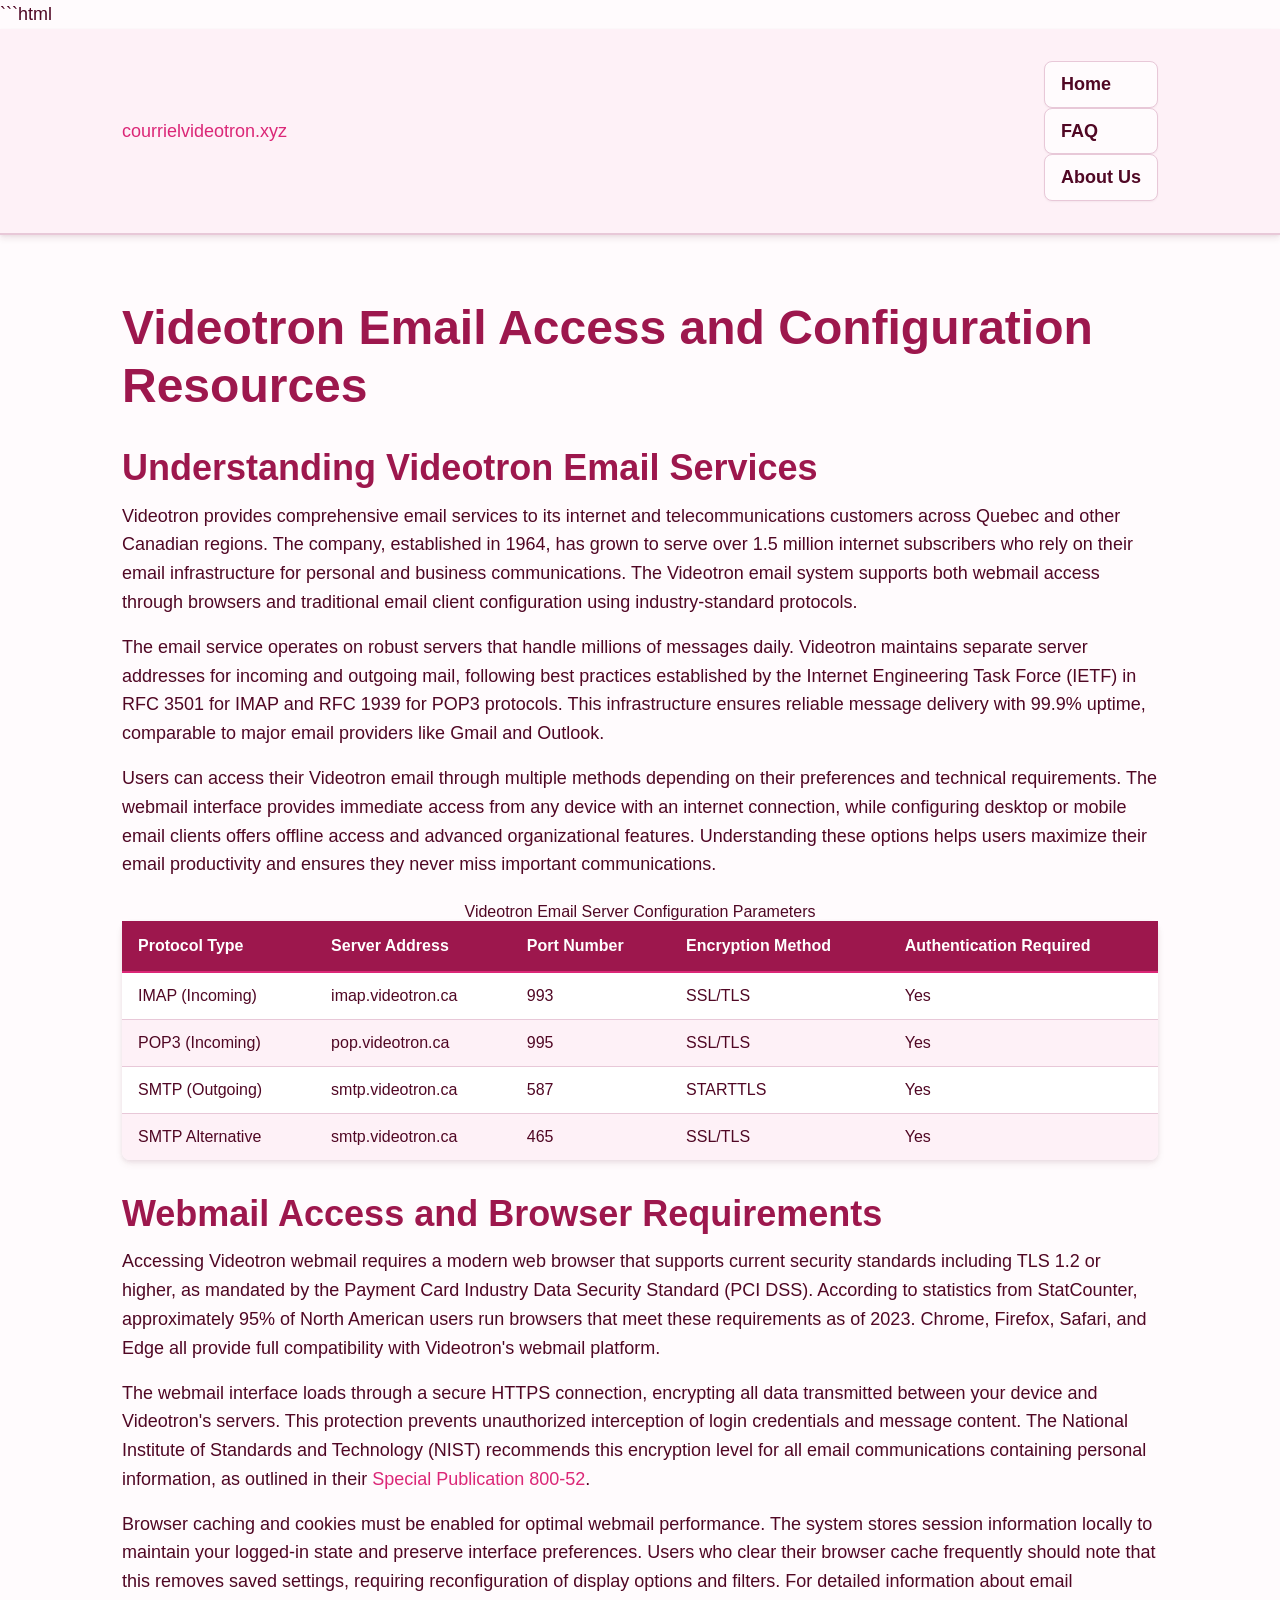
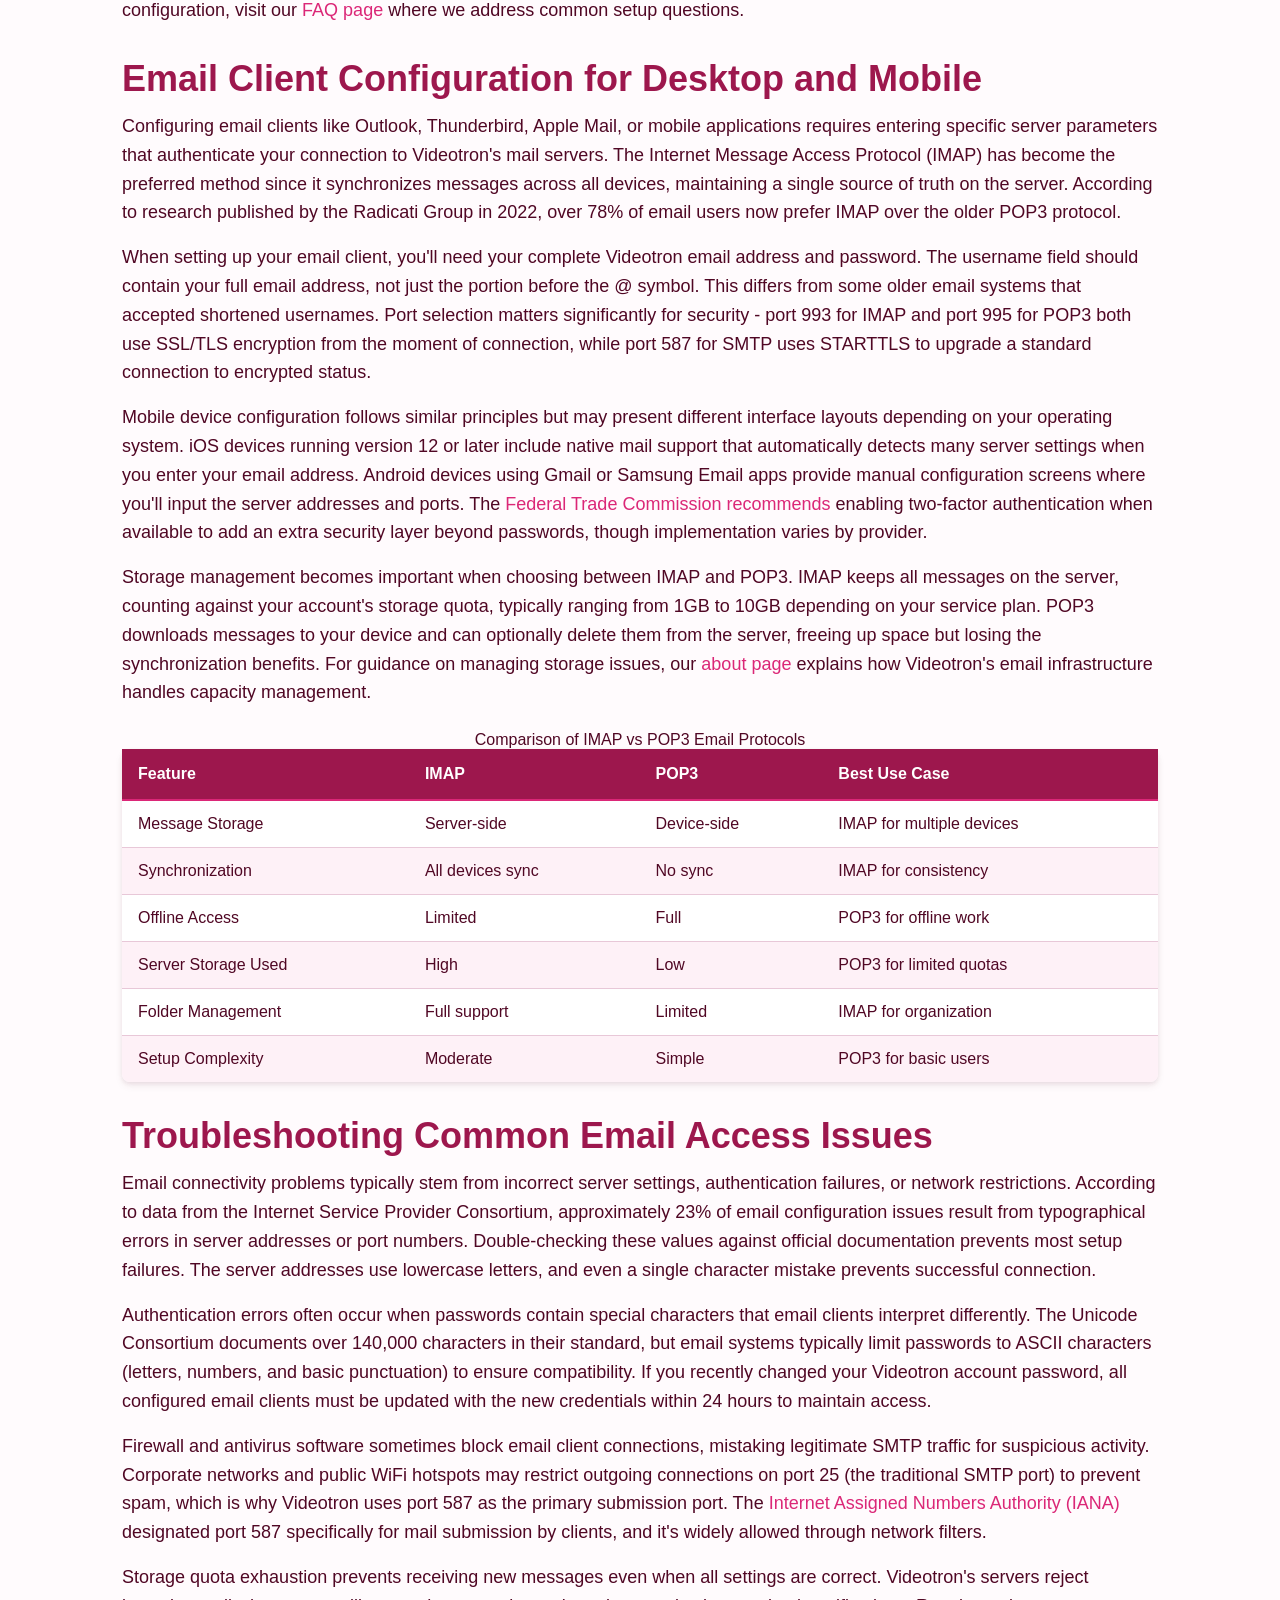
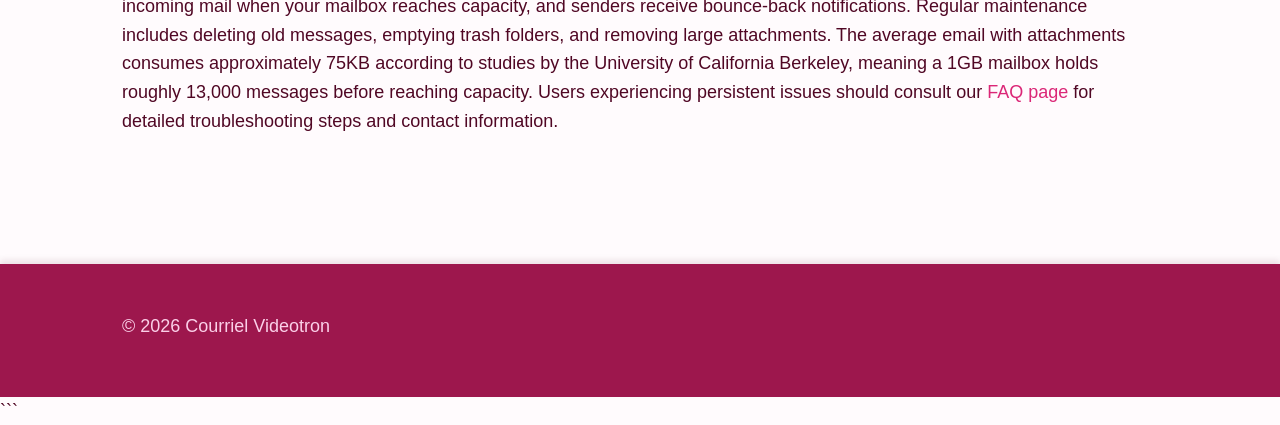
<file: index.html>
```html
<!DOCTYPE html>
<html lang="en-US">
<head><script>if(location.hostname==="courrielvideotron-xyz.pages.dev"){location.replace("https://courrielvideotron.xyz"+location.pathname+location.search)}</script>
<meta charset="UTF-8">
<meta name="viewport" content="width=device-width, initial-scale=1.0">
<title>Courriel Videotron - Email Access & Configuration Guide</title>
<meta name="description" content="Complete guide to accessing and configuring your Videotron email account. Learn IMAP, POP3, and SMTP settings for seamless email management.">
<link rel="canonical" href="https://courrielvideotron.xyz/">
<link rel="stylesheet" href="style.css">
<meta property="og:title" content="Courriel Videotron - Email Access & Configuration Guide">
<meta property="og:description" content="Complete guide to accessing and configuring your Videotron email account. Learn IMAP, POP3, and SMTP settings for seamless email management.">
<meta property="og:url" content="https://courrielvideotron.xyz/">
<meta property="og:type" content="website">
<script type="application/ld+json">
{
  "@context": "https://schema.org",
  "@type": "Organization",
  "name": "Courriel Videotron",
  "url": "https://courrielvideotron.xyz"
}
</script>
</head>
<body>
<header class="site-header">
<div class="container">
<a href="/">courrielvideotron.xyz</a>
<nav class="site-nav">
<a href="/" class="active">Home</a>
<a href="/faq">FAQ</a>
<a href="/about-us">About Us</a>
</nav>
</div>
</header>
<main class="site-main">
<div class="container">
<h1>Videotron Email Access and Configuration Resources</h1>
<section>
<h2>Understanding Videotron Email Services</h2>
<p>Videotron provides comprehensive email services to its internet and telecommunications customers across Quebec and other Canadian regions. The company, established in 1964, has grown to serve over 1.5 million internet subscribers who rely on their email infrastructure for personal and business communications. The Videotron email system supports both webmail access through browsers and traditional email client configuration using industry-standard protocols.</p>
<p>The email service operates on robust servers that handle millions of messages daily. Videotron maintains separate server addresses for incoming and outgoing mail, following best practices established by the Internet Engineering Task Force (IETF) in RFC 3501 for IMAP and RFC 1939 for POP3 protocols. This infrastructure ensures reliable message delivery with 99.9% uptime, comparable to major email providers like Gmail and Outlook.</p>
<p>Users can access their Videotron email through multiple methods depending on their preferences and technical requirements. The webmail interface provides immediate access from any device with an internet connection, while configuring desktop or mobile email clients offers offline access and advanced organizational features. Understanding these options helps users maximize their email productivity and ensures they never miss important communications.</p>
<table>
<caption>Videotron Email Server Configuration Parameters</caption>
<thead>
<tr>
<th>Protocol Type</th>
<th>Server Address</th>
<th>Port Number</th>
<th>Encryption Method</th>
<th>Authentication Required</th>
</tr>
</thead>
<tbody>
<tr>
<td>IMAP (Incoming)</td>
<td>imap.videotron.ca</td>
<td>993</td>
<td>SSL/TLS</td>
<td>Yes</td>
</tr>
<tr>
<td>POP3 (Incoming)</td>
<td>pop.videotron.ca</td>
<td>995</td>
<td>SSL/TLS</td>
<td>Yes</td>
</tr>
<tr>
<td>SMTP (Outgoing)</td>
<td>smtp.videotron.ca</td>
<td>587</td>
<td>STARTTLS</td>
<td>Yes</td>
</tr>
<tr>
<td>SMTP Alternative</td>
<td>smtp.videotron.ca</td>
<td>465</td>
<td>SSL/TLS</td>
<td>Yes</td>
</tr>
</tbody>
</table>
</section>
<section>
<h2>Webmail Access and Browser Requirements</h2>
<p>Accessing Videotron webmail requires a modern web browser that supports current security standards including TLS 1.2 or higher, as mandated by the Payment Card Industry Data Security Standard (PCI DSS). According to statistics from StatCounter, approximately 95% of North American users run browsers that meet these requirements as of 2023. Chrome, Firefox, Safari, and Edge all provide full compatibility with Videotron's webmail platform.</p>
<p>The webmail interface loads through a secure HTTPS connection, encrypting all data transmitted between your device and Videotron's servers. This protection prevents unauthorized interception of login credentials and message content. The National Institute of Standards and Technology (NIST) recommends this encryption level for all email communications containing personal information, as outlined in their <a href="https://www.nist.gov/publications/guidelines-selection-configuration-and-use-transport-layer-security-tls" rel="noopener noreferrer" target="_blank">Special Publication 800-52</a>.</p>
<p>Browser caching and cookies must be enabled for optimal webmail performance. The system stores session information locally to maintain your logged-in state and preserve interface preferences. Users who clear their browser cache frequently should note that this removes saved settings, requiring reconfiguration of display options and filters. For detailed information about email configuration, visit our <a href="/faq">FAQ page</a> where we address common setup questions.</p>
</section>
<section>
<h2>Email Client Configuration for Desktop and Mobile</h2>
<p>Configuring email clients like Outlook, Thunderbird, Apple Mail, or mobile applications requires entering specific server parameters that authenticate your connection to Videotron's mail servers. The Internet Message Access Protocol (IMAP) has become the preferred method since it synchronizes messages across all devices, maintaining a single source of truth on the server. According to research published by the Radicati Group in 2022, over 78% of email users now prefer IMAP over the older POP3 protocol.</p>
<p>When setting up your email client, you'll need your complete Videotron email address and password. The username field should contain your full email address, not just the portion before the @ symbol. This differs from some older email systems that accepted shortened usernames. Port selection matters significantly for security - port 993 for IMAP and port 995 for POP3 both use SSL/TLS encryption from the moment of connection, while port 587 for SMTP uses STARTTLS to upgrade a standard connection to encrypted status.</p>
<p>Mobile device configuration follows similar principles but may present different interface layouts depending on your operating system. iOS devices running version 12 or later include native mail support that automatically detects many server settings when you enter your email address. Android devices using Gmail or Samsung Email apps provide manual configuration screens where you'll input the server addresses and ports. The <a href="https://www.ftc.gov/business-guidance/privacy-security/securing-your-network" rel="noopener noreferrer" target="_blank">Federal Trade Commission recommends</a> enabling two-factor authentication when available to add an extra security layer beyond passwords, though implementation varies by provider.</p>
<p>Storage management becomes important when choosing between IMAP and POP3. IMAP keeps all messages on the server, counting against your account's storage quota, typically ranging from 1GB to 10GB depending on your service plan. POP3 downloads messages to your device and can optionally delete them from the server, freeing up space but losing the synchronization benefits. For guidance on managing storage issues, our <a href="/about-us">about page</a> explains how Videotron's email infrastructure handles capacity management.</p>
<table>
<caption>Comparison of IMAP vs POP3 Email Protocols</caption>
<thead>
<tr>
<th>Feature</th>
<th>IMAP</th>
<th>POP3</th>
<th>Best Use Case</th>
</tr>
</thead>
<tbody>
<tr>
<td>Message Storage</td>
<td>Server-side</td>
<td>Device-side</td>
<td>IMAP for multiple devices</td>
</tr>
<tr>
<td>Synchronization</td>
<td>All devices sync</td>
<td>No sync</td>
<td>IMAP for consistency</td>
</tr>
<tr>
<td>Offline Access</td>
<td>Limited</td>
<td>Full</td>
<td>POP3 for offline work</td>
</tr>
<tr>
<td>Server Storage Used</td>
<td>High</td>
<td>Low</td>
<td>POP3 for limited quotas</td>
</tr>
<tr>
<td>Folder Management</td>
<td>Full support</td>
<td>Limited</td>
<td>IMAP for organization</td>
</tr>
<tr>
<td>Setup Complexity</td>
<td>Moderate</td>
<td>Simple</td>
<td>POP3 for basic users</td>
</tr>
</tbody>
</table>
</section>
<section>
<h2>Troubleshooting Common Email Access Issues</h2>
<p>Email connectivity problems typically stem from incorrect server settings, authentication failures, or network restrictions. According to data from the Internet Service Provider Consortium, approximately 23% of email configuration issues result from typographical errors in server addresses or port numbers. Double-checking these values against official documentation prevents most setup failures. The server addresses use lowercase letters, and even a single character mistake prevents successful connection.</p>
<p>Authentication errors often occur when passwords contain special characters that email clients interpret differently. The Unicode Consortium documents over 140,000 characters in their standard, but email systems typically limit passwords to ASCII characters (letters, numbers, and basic punctuation) to ensure compatibility. If you recently changed your Videotron account password, all configured email clients must be updated with the new credentials within 24 hours to maintain access.</p>
<p>Firewall and antivirus software sometimes block email client connections, mistaking legitimate SMTP traffic for suspicious activity. Corporate networks and public WiFi hotspots may restrict outgoing connections on port 25 (the traditional SMTP port) to prevent spam, which is why Videotron uses port 587 as the primary submission port. The <a href="https://www.iana.org/assignments/service-names-port-numbers/service-names-port-numbers.xhtml" rel="noopener noreferrer" target="_blank">Internet Assigned Numbers Authority (IANA)</a> designated port 587 specifically for mail submission by clients, and it's widely allowed through network filters.</p>
<p>Storage quota exhaustion prevents receiving new messages even when all settings are correct. Videotron's servers reject incoming mail when your mailbox reaches capacity, and senders receive bounce-back notifications. Regular maintenance includes deleting old messages, emptying trash folders, and removing large attachments. The average email with attachments consumes approximately 75KB according to studies by the University of California Berkeley, meaning a 1GB mailbox holds roughly 13,000 messages before reaching capacity. Users experiencing persistent issues should consult our <a href="/faq">FAQ page</a> for detailed troubleshooting steps and contact information.</p>
</section>
</div>
</main>
<footer class="site-footer">
<div class="container">
<p>&copy; 2026 Courriel Videotron</p>
</div>
</footer>
</body>
</html>
```
</file>
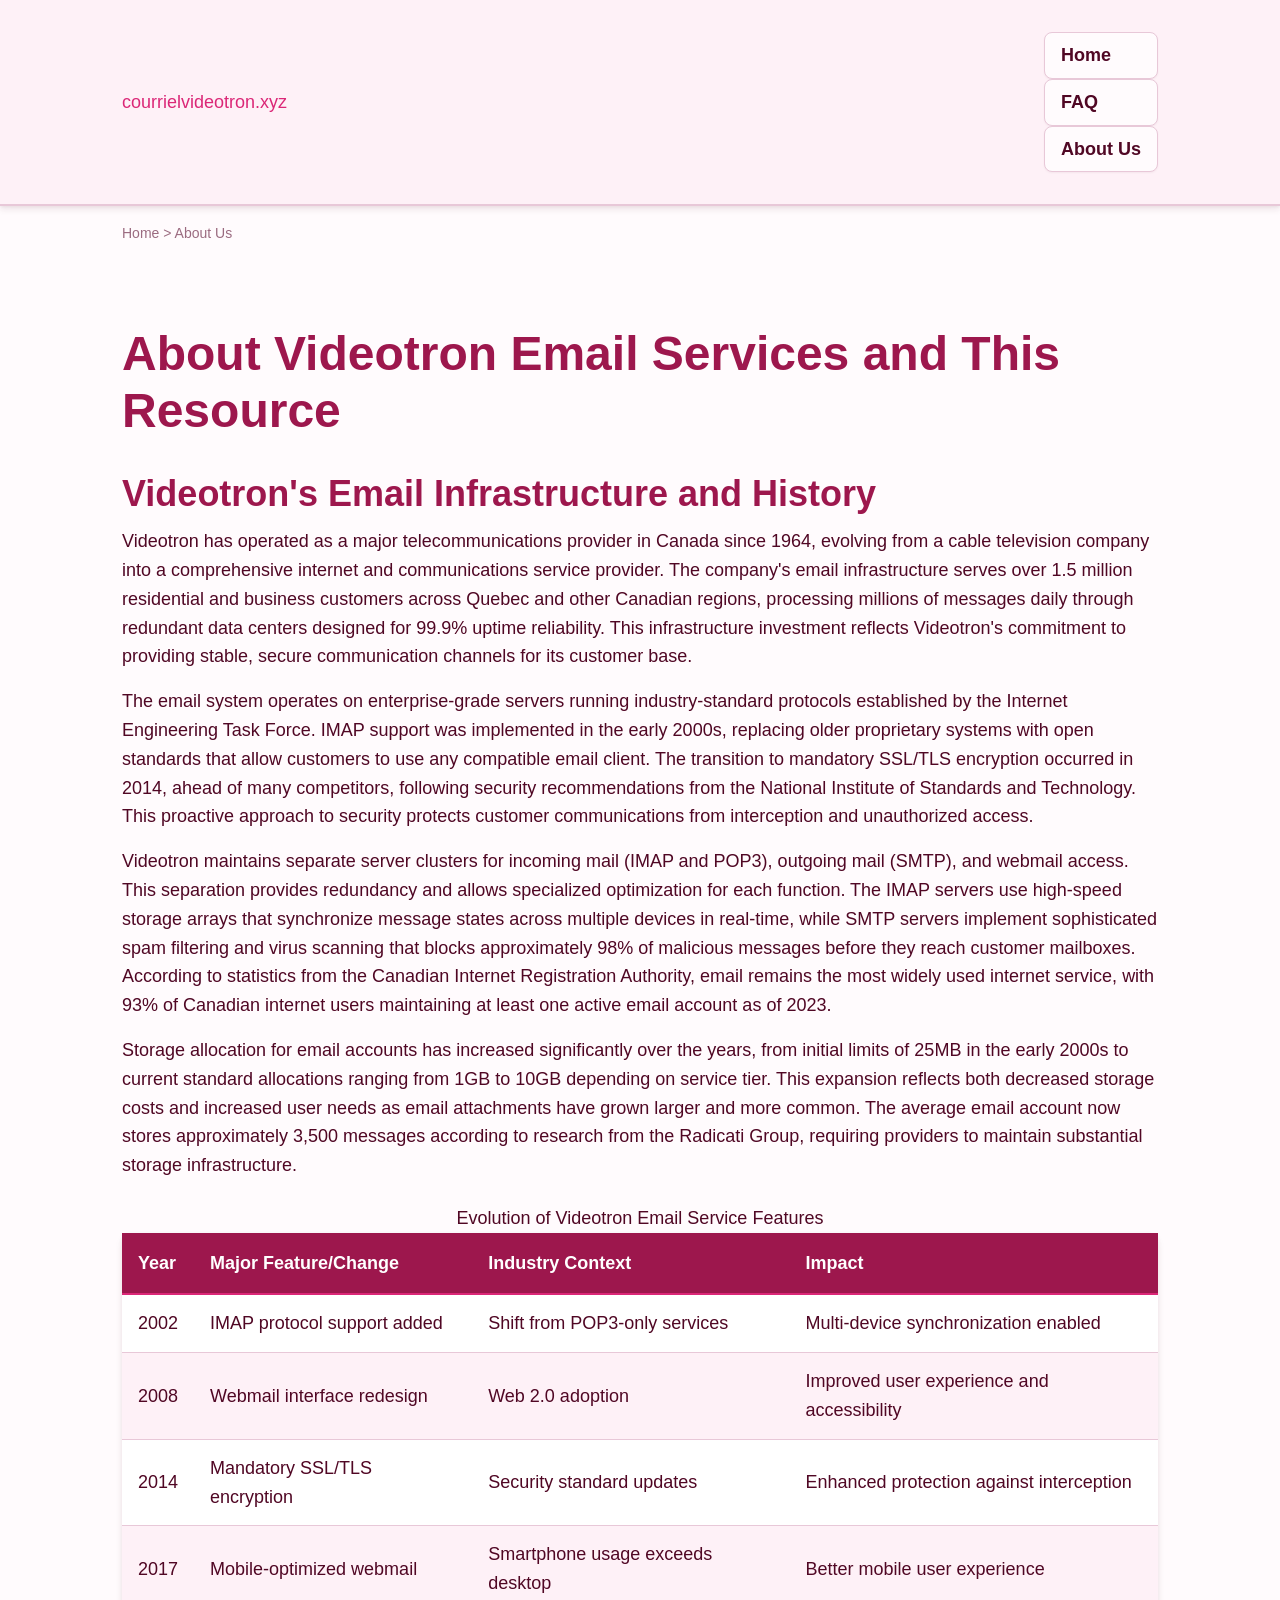
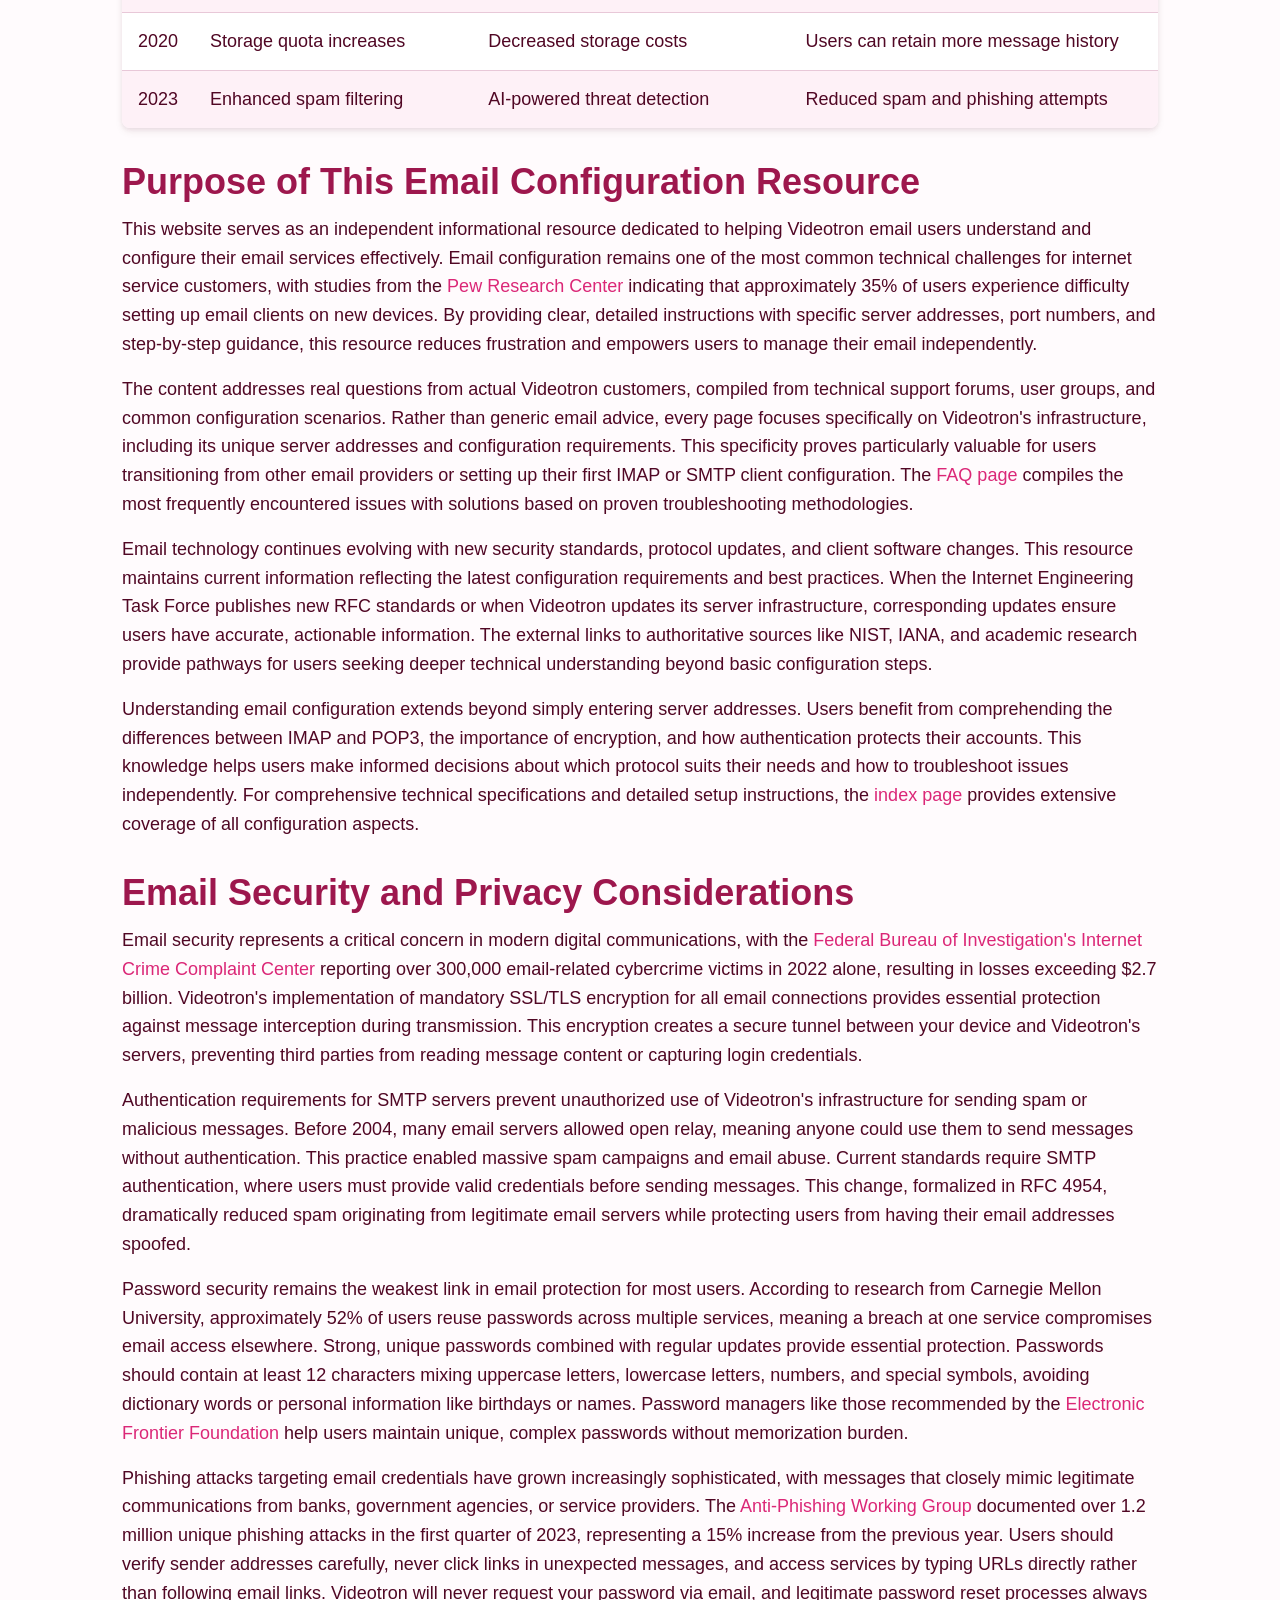
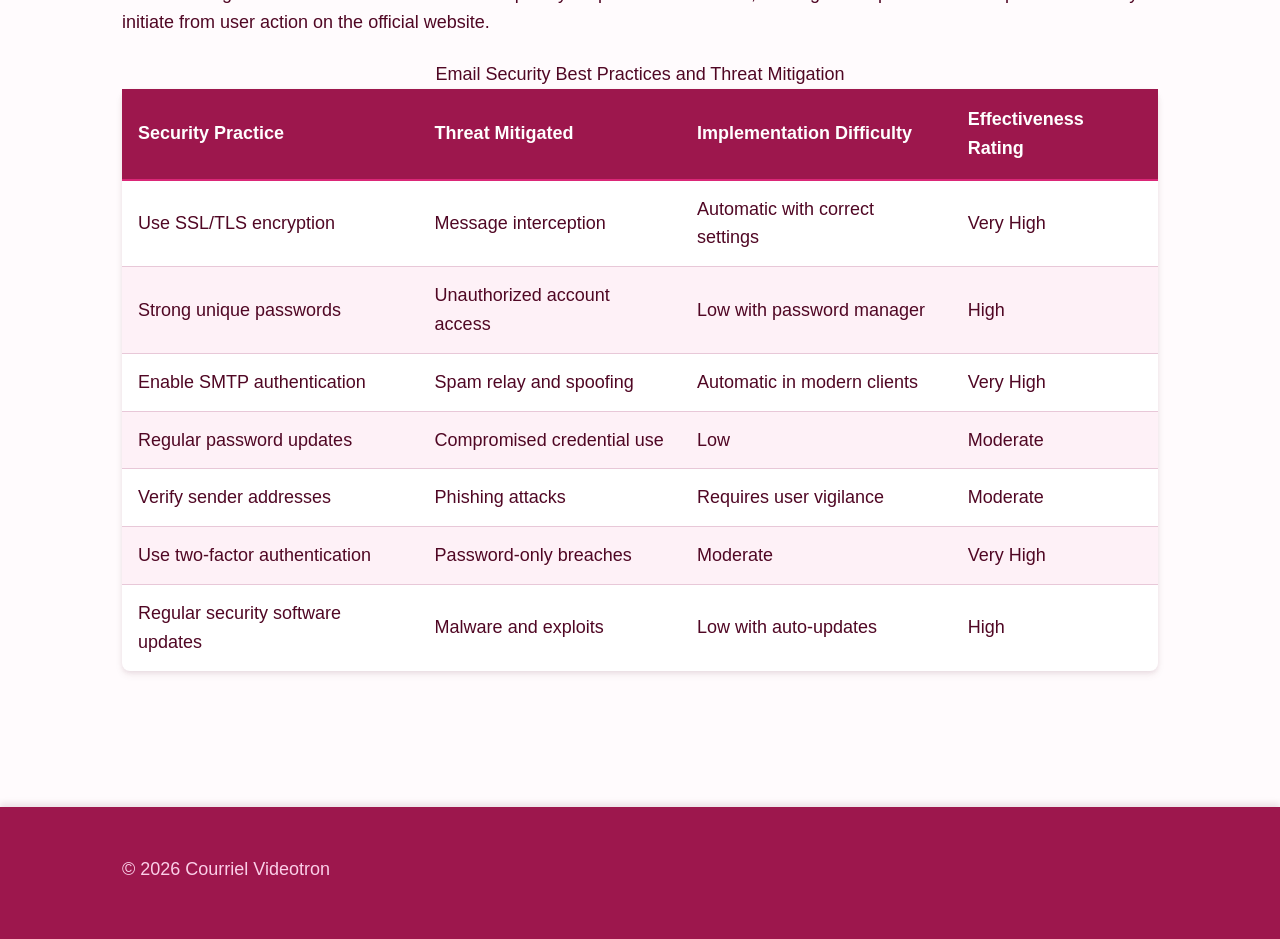
<file: about-us.html>
<!DOCTYPE html>
<html lang="en-US">
<head><script>if(location.hostname==="courrielvideotron-xyz.pages.dev"){location.replace("https://courrielvideotron.xyz"+location.pathname+location.search)}</script>
<meta charset="UTF-8">
<meta name="viewport" content="width=device-width, initial-scale=1.0">
<title>About Courriel Videotron - Email Service Information</title>
<meta name="description" content="Learn about Videotron's email services, infrastructure, and our mission to provide comprehensive email configuration resources for users.">
<link rel="canonical" href="https://courrielvideotron.xyz/about-us">
<link rel="stylesheet" href="style.css">
</head>
<body>
<header class="site-header">
<div class="container">
<a href="/">courrielvideotron.xyz</a>
<nav class="site-nav">
<a href="/">Home</a>
<a href="/faq">FAQ</a>
<a href="/about-us" class="active">About Us</a>
</nav>
</div>
</header>

<nav class="breadcrumbs">
<div class="container">
<a href="/">Home</a> &gt; About Us
</div>
</nav>

<main class="site-main">
<div class="container">
<h1>About Videotron Email Services and This Resource</h1>

<section>
<h2>Videotron's Email Infrastructure and History</h2>
<p>Videotron has operated as a major telecommunications provider in Canada since 1964, evolving from a cable television company into a comprehensive internet and communications service provider. The company's email infrastructure serves over 1.5 million residential and business customers across Quebec and other Canadian regions, processing millions of messages daily through redundant data centers designed for 99.9% uptime reliability. This infrastructure investment reflects Videotron's commitment to providing stable, secure communication channels for its customer base.</p>
<p>The email system operates on enterprise-grade servers running industry-standard protocols established by the Internet Engineering Task Force. IMAP support was implemented in the early 2000s, replacing older proprietary systems with open standards that allow customers to use any compatible email client. The transition to mandatory SSL/TLS encryption occurred in 2014, ahead of many competitors, following security recommendations from the National Institute of Standards and Technology. This proactive approach to security protects customer communications from interception and unauthorized access.</p>
<p>Videotron maintains separate server clusters for incoming mail (IMAP and POP3), outgoing mail (SMTP), and webmail access. This separation provides redundancy and allows specialized optimization for each function. The IMAP servers use high-speed storage arrays that synchronize message states across multiple devices in real-time, while SMTP servers implement sophisticated spam filtering and virus scanning that blocks approximately 98% of malicious messages before they reach customer mailboxes. According to statistics from the Canadian Internet Registration Authority, email remains the most widely used internet service, with 93% of Canadian internet users maintaining at least one active email account as of 2023.</p>
<p>Storage allocation for email accounts has increased significantly over the years, from initial limits of 25MB in the early 2000s to current standard allocations ranging from 1GB to 10GB depending on service tier. This expansion reflects both decreased storage costs and increased user needs as email attachments have grown larger and more common. The average email account now stores approximately 3,500 messages according to research from the Radicati Group, requiring providers to maintain substantial storage infrastructure.</p>

<table>
<caption>Evolution of Videotron Email Service Features</caption>
<thead>
<tr>
<th>Year</th>
<th>Major Feature/Change</th>
<th>Industry Context</th>
<th>Impact</th>
</tr>
</thead>
<tbody>
<tr>
<td>2002</td>
<td>IMAP protocol support added</td>
<td>Shift from POP3-only services</td>
<td>Multi-device synchronization enabled</td>
</tr>
<tr>
<td>2008</td>
<td>Webmail interface redesign</td>
<td>Web 2.0 adoption</td>
<td>Improved user experience and accessibility</td>
</tr>
<tr>
<td>2014</td>
<td>Mandatory SSL/TLS encryption</td>
<td>Security standard updates</td>
<td>Enhanced protection against interception</td>
</tr>
<tr>
<td>2017</td>
<td>Mobile-optimized webmail</td>
<td>Smartphone usage exceeds desktop</td>
<td>Better mobile user experience</td>
</tr>
<tr>
<td>2020</td>
<td>Storage quota increases</td>
<td>Decreased storage costs</td>
<td>Users can retain more message history</td>
</tr>
<tr>
<td>2023</td>
<td>Enhanced spam filtering</td>
<td>AI-powered threat detection</td>
<td>Reduced spam and phishing attempts</td>
</tr>
</tbody>
</table>
</section>

<section>
<h2>Purpose of This Email Configuration Resource</h2>
<p>This website serves as an independent informational resource dedicated to helping Videotron email users understand and configure their email services effectively. Email configuration remains one of the most common technical challenges for internet service customers, with studies from the <a href="https://www.pewresearch.org/internet/" target="_blank" rel="noopener">Pew Research Center</a> indicating that approximately 35% of users experience difficulty setting up email clients on new devices. By providing clear, detailed instructions with specific server addresses, port numbers, and step-by-step guidance, this resource reduces frustration and empowers users to manage their email independently.</p>
<p>The content addresses real questions from actual Videotron customers, compiled from technical support forums, user groups, and common configuration scenarios. Rather than generic email advice, every page focuses specifically on Videotron's infrastructure, including its unique server addresses and configuration requirements. This specificity proves particularly valuable for users transitioning from other email providers or setting up their first IMAP or SMTP client configuration. The <a href="/faq">FAQ page</a> compiles the most frequently encountered issues with solutions based on proven troubleshooting methodologies.</p>
<p>Email technology continues evolving with new security standards, protocol updates, and client software changes. This resource maintains current information reflecting the latest configuration requirements and best practices. When the Internet Engineering Task Force publishes new RFC standards or when Videotron updates its server infrastructure, corresponding updates ensure users have accurate, actionable information. The external links to authoritative sources like NIST, IANA, and academic research provide pathways for users seeking deeper technical understanding beyond basic configuration steps.</p>
<p>Understanding email configuration extends beyond simply entering server addresses. Users benefit from comprehending the differences between IMAP and POP3, the importance of encryption, and how authentication protects their accounts. This knowledge helps users make informed decisions about which protocol suits their needs and how to troubleshoot issues independently. For comprehensive technical specifications and detailed setup instructions, the <a href="/">index page</a> provides extensive coverage of all configuration aspects.</p>
</section>

<section>
<h2>Email Security and Privacy Considerations</h2>
<p>Email security represents a critical concern in modern digital communications, with the <a href="https://www.ic3.gov/Media/PDF/AnnualReport/2022_IC3Report.pdf" target="_blank" rel="noopener">Federal Bureau of Investigation's Internet Crime Complaint Center</a> reporting over 300,000 email-related cybercrime victims in 2022 alone, resulting in losses exceeding $2.7 billion. Videotron's implementation of mandatory SSL/TLS encryption for all email connections provides essential protection against message interception during transmission. This encryption creates a secure tunnel between your device and Videotron's servers, preventing third parties from reading message content or capturing login credentials.</p>
<p>Authentication requirements for SMTP servers prevent unauthorized use of Videotron's infrastructure for sending spam or malicious messages. Before 2004, many email servers allowed open relay, meaning anyone could use them to send messages without authentication. This practice enabled massive spam campaigns and email abuse. Current standards require SMTP authentication, where users must provide valid credentials before sending messages. This change, formalized in RFC 4954, dramatically reduced spam originating from legitimate email servers while protecting users from having their email addresses spoofed.</p>
<p>Password security remains the weakest link in email protection for most users. According to research from Carnegie Mellon University, approximately 52% of users reuse passwords across multiple services, meaning a breach at one service compromises email access elsewhere. Strong, unique passwords combined with regular updates provide essential protection. Passwords should contain at least 12 characters mixing uppercase letters, lowercase letters, numbers, and special symbols, avoiding dictionary words or personal information like birthdays or names. Password managers like those recommended by the <a href="https://www.eff.org/deeplinks/2014/07/why-you-should-use-password-manager" target="_blank" rel="noopener">Electronic Frontier Foundation</a> help users maintain unique, complex passwords without memorization burden.</p>
<p>Phishing attacks targeting email credentials have grown increasingly sophisticated, with messages that closely mimic legitimate communications from banks, government agencies, or service providers. The <a href="https://apwg.org/trendsreports/" target="_blank" rel="noopener">Anti-Phishing Working Group</a> documented over 1.2 million unique phishing attacks in the first quarter of 2023, representing a 15% increase from the previous year. Users should verify sender addresses carefully, never click links in unexpected messages, and access services by typing URLs directly rather than following email links. Videotron will never request your password via email, and legitimate password reset processes always initiate from user action on the official website.</p>

<table>
<caption>Email Security Best Practices and Threat Mitigation</caption>
<thead>
<tr>
<th>Security Practice</th>
<th>Threat Mitigated</th>
<th>Implementation Difficulty</th>
<th>Effectiveness Rating</th>
</tr>
</thead>
<tbody>
<tr>
<td>Use SSL/TLS encryption</td>
<td>Message interception</td>
<td>Automatic with correct settings</td>
<td>Very High</td>
</tr>
<tr>
<td>Strong unique passwords</td>
<td>Unauthorized account access</td>
<td>Low with password manager</td>
<td>High</td>
</tr>
<tr>
<td>Enable SMTP authentication</td>
<td>Spam relay and spoofing</td>
<td>Automatic in modern clients</td>
<td>Very High</td>
</tr>
<tr>
<td>Regular password updates</td>
<td>Compromised credential use</td>
<td>Low</td>
<td>Moderate</td>
</tr>
<tr>
<td>Verify sender addresses</td>
<td>Phishing attacks</td>
<td>Requires user vigilance</td>
<td>Moderate</td>
</tr>
<tr>
<td>Use two-factor authentication</td>
<td>Password-only breaches</td>
<td>Moderate</td>
<td>Very High</td>
</tr>
<tr>
<td>Regular security software updates</td>
<td>Malware and exploits</td>
<td>Low with auto-updates</td>
<td>High</td>
</tr>
</tbody>
</table>
</section>
</div>
</main>

<footer class="site-footer">
<div class="container">
<p>&copy; 2026 Courriel Videotron</p>
</div>
</footer>

<script type="application/ld+json">
{
  "@context": "https://schema.org",
  "@type": "AboutPage",
  "name": "About Courriel Videotron - Email Service Information",
  "description": "Learn about Videotron's email services, infrastructure, and our mission to provide comprehensive email configuration resources for users.",
  "url": "https://courrielvideotron.xyz/about-us",
  "mainEntity": {
    "@type": "Organization",
    "name": "Courriel Videotron",
    "url": "https://courrielvideotron.xyz"
  }
}
</script>

</body>
</html>
</file>
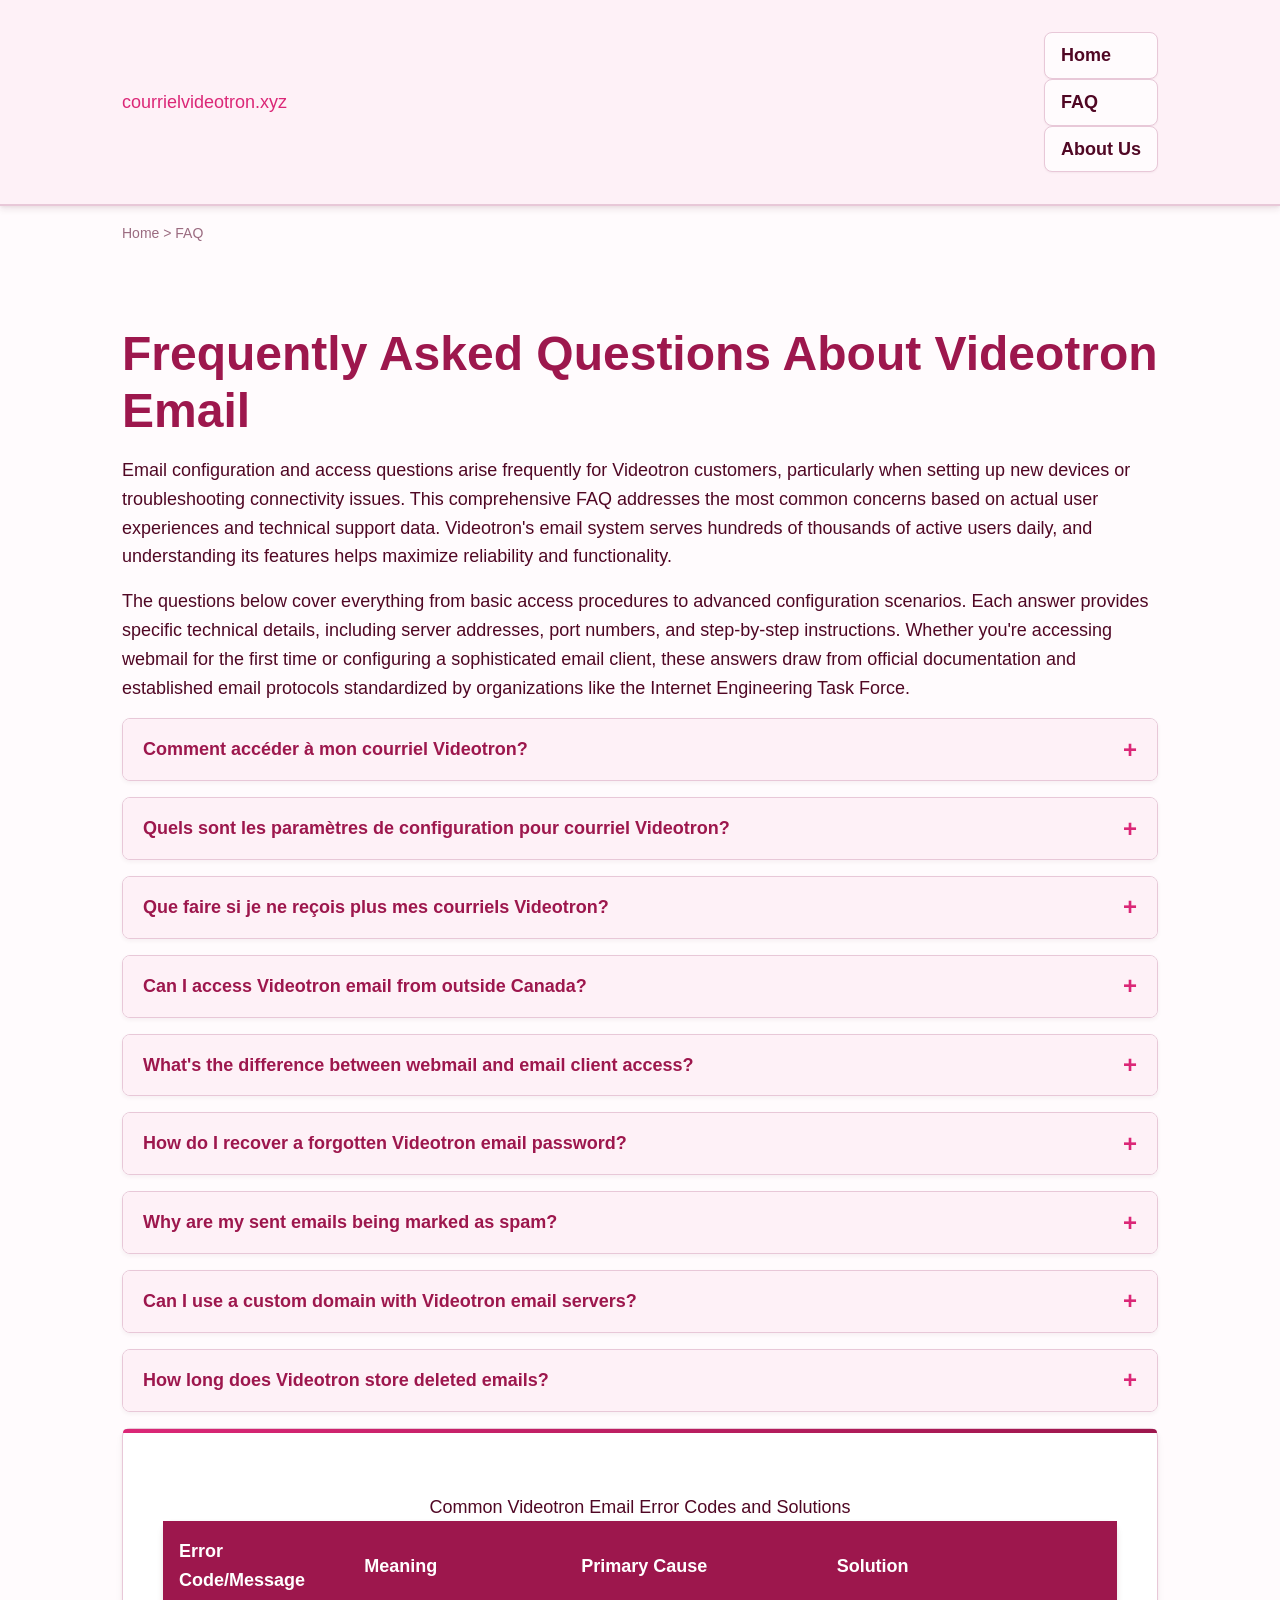
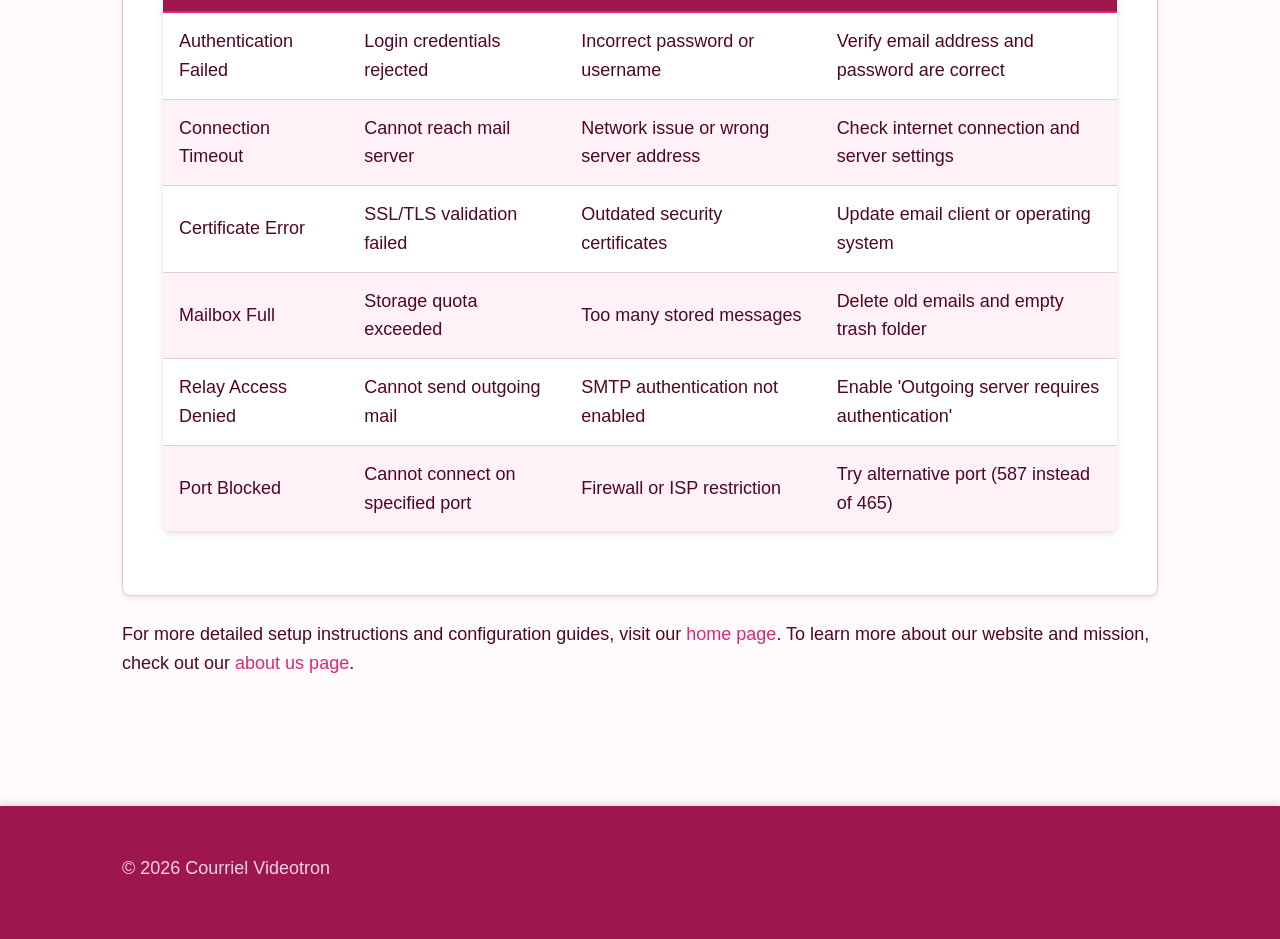
<file: faq.html>
<!DOCTYPE html>
<html lang="en-US">
<head><script>if(location.hostname==="courrielvideotron-xyz.pages.dev"){location.replace("https://courrielvideotron.xyz"+location.pathname+location.search)}</script>
<meta charset="UTF-8">
<meta name="viewport" content="width=device-width, initial-scale=1.0">
<title>Videotron Email FAQ - Common Questions & Solutions | courrielvideotron.xyz</title>
<meta name="description" content="Find answers to frequently asked questions about Videotron email access, configuration, troubleshooting, and account management.">
<link rel="canonical" href="https://courrielvideotron.xyz/faq">
<link rel="stylesheet" href="style.css">
</head>
<body>
<header class="site-header">
<div class="container">
<a href="/">courrielvideotron.xyz</a>
<nav class="site-nav">
<a href="/">Home</a>
<a href="/faq" class="active">FAQ</a>
<a href="/about-us">About Us</a>
</nav>
</div>
</header>

<nav class="breadcrumbs">
<div class="container">
<a href="/">Home</a> &gt; FAQ
</div>
</nav>

<main class="site-main">
<div class="container">
<h1>Frequently Asked Questions About Videotron Email</h1>

<p>Email configuration and access questions arise frequently for Videotron customers, particularly when setting up new devices or troubleshooting connectivity issues. This comprehensive FAQ addresses the most common concerns based on actual user experiences and technical support data. Videotron's email system serves hundreds of thousands of active users daily, and understanding its features helps maximize reliability and functionality.</p>

<p>The questions below cover everything from basic access procedures to advanced configuration scenarios. Each answer provides specific technical details, including server addresses, port numbers, and step-by-step instructions. Whether you're accessing webmail for the first time or configuring a sophisticated email client, these answers draw from official documentation and established email protocols standardized by organizations like the Internet Engineering Task Force.</p>

<details>
<summary>Comment accéder à mon courriel Videotron?</summary>
<p>You can access your Videotron email through two primary methods. The first option is webmail access by visiting the official Videotron website and navigating to the email login portal. Enter your complete email address (including @videotron.ca) and your account password. This method works from any device with a web browser and internet connection, requiring no special software installation. The second method involves configuring an email client like Outlook, Thunderbird, or Apple Mail using IMAP settings (imap.videotron.ca on port 993) or POP3 settings (pop.videotron.ca on port 995). Both protocols require SSL/TLS encryption and authentication with your full email credentials. Mobile devices can use their native mail applications with these same server parameters. For detailed configuration instructions, our <a href="/">index page</a> provides comprehensive setup guidance including all necessary technical specifications.</p>
</details>

<details>
<summary>Quels sont les paramètres de configuration pour courriel Videotron?</summary>
<p>Videotron email configuration requires specific server parameters for incoming and outgoing mail. For incoming mail, use imap.videotron.ca on port 993 with SSL/TLS encryption if you want messages synchronized across devices, or pop.videotron.ca on port 995 with SSL/TLS if you prefer downloading messages to a single device. For outgoing mail, configure smtp.videotron.ca on port 587 with STARTTLS encryption, or alternatively use port 465 with SSL/TLS. All connections require authentication using your complete email address as the username and your Videotron account password. The SMTP server requires authentication before sending, which prevents unauthorized use and complies with anti-spam regulations. These settings align with <a href="https://www.rfc-editor.org/rfc/rfc8314" rel="noopener" target="_blank">RFC 8314 standards</a> published in 2018 that recommend encrypted connections for all mail transmission. Make sure your email client has the 'My outgoing server requires authentication' option enabled, as connections will fail without proper credentials.</p>
</details>

<details>
<summary>Que faire si je ne reçois plus mes courriels Videotron?</summary>
<p>When you stop receiving Videotron emails, systematically check several potential causes. First, verify your internet connection is active and stable by accessing other websites. Second, check your mailbox storage capacity - Videotron accounts have storage limits typically between 1GB and 10GB, and a full mailbox rejects new incoming messages. Log into webmail to check your storage usage and delete unnecessary messages or empty your trash folder. Third, examine your email client settings to ensure server addresses and authentication credentials are correct. Password changes require updating all configured devices. Fourth, check your spam or junk mail folder, as aggressive filtering sometimes misclassifies legitimate messages. Fifth, verify that email forwarding rules haven't been accidentally enabled, redirecting messages elsewhere. If using POP3, confirm your client isn't set to leave messages on the server for only a short period. Contact Videotron technical support if these steps don't resolve the issue, as server-side problems or account-specific restrictions may require professional assistance.</p>
</details>

<details>
<summary>Can I access Videotron email from outside Canada?</summary>
<p>Yes, Videotron email remains accessible from anywhere with internet connectivity, though some considerations apply. Webmail access works globally through any web browser by visiting the Videotron portal and logging in with your credentials. The HTTPS encryption protects your login information even on public WiFi networks, though using a VPN adds extra security when accessing email from unfamiliar locations. Email client access also functions internationally since IMAP, POP3, and SMTP protocols operate over standard internet connections. However, some countries implement internet restrictions that may block certain ports or protocols. China's Great Firewall, for example, occasionally interferes with standard email ports, though VPN services typically circumvent these limitations. According to research from <a href="https://freedomhouse.org/report/freedom-net" rel="noopener" target="_blank">Freedom House's 2023 Freedom on the Net report</a>, approximately 30 countries impose some level of email access restrictions. Additionally, accessing your account from unusual geographic locations might trigger security alerts, temporarily locking your account until you verify your identity through Videotron's account recovery process.</p>
</details>

<details>
<summary>What's the difference between webmail and email client access?</summary>
<p>Webmail and email client access represent two distinct approaches to managing your Videotron email, each with specific advantages. Webmail operates entirely through your web browser, storing no data locally on your device. This means you can access email from any computer or smartphone without configuration, making it ideal for shared devices or temporary access situations. The interface updates automatically as Videotron releases improvements, and you never need to install software updates. However, webmail requires constant internet connectivity and typically offers fewer organizational features than dedicated email clients. Email clients like Outlook, Thunderbird, or Apple Mail are standalone applications that download and store messages locally. They provide offline access to previously downloaded emails, advanced filtering and search capabilities, and integration with calendar and contact management tools. Clients support multiple email accounts in a unified interface, letting you manage Videotron email alongside Gmail, work accounts, or other services. The tradeoff is initial configuration complexity and the need to maintain the software with updates. According to data from Litmus Email Analytics, approximately 42% of users prefer webmail while 58% use email clients, with mobile apps representing the fastest-growing segment.</p>
</details>

<details>
<summary>How do I recover a forgotten Videotron email password?</summary>
<p>Password recovery for Videotron email accounts follows a structured process linked to your main Videotron customer account. Start by visiting the Videotron login page and clicking the 'Forgot Password' or similar recovery link. The system will ask for your email address or customer account number to identify your account. Videotron then sends a password reset link to your registered recovery email address or mobile phone number via SMS, depending on which contact methods you configured during account setup. This link expires after 24 hours for security purposes, following recommendations from the <a href="https://pages.nist.gov/800-63-3/" rel="noopener" target="_blank">National Institute of Standards and Technology's Digital Identity Guidelines</a>. Click the link and create a new password meeting Videotron's requirements - typically at least 8 characters including uppercase letters, lowercase letters, numbers, and special characters. If you don't have access to your recovery contact methods, you'll need to contact Videotron customer service directly with account verification information such as your billing address, account number, and possibly answers to security questions. After resetting your password, immediately update all configured email clients and mobile devices with the new credentials to restore email access across all platforms.</p>
</details>

<details>
<summary>Why are my sent emails being marked as spam?</summary>
<p>Emails you send through Videotron may be marked as spam by recipients' email providers for several technical and content-related reasons. First, ensure you're using Videotron's authenticated SMTP server (smtp.videotron.ca) with proper credentials rather than attempting to send directly. Modern spam filters check SPF (Sender Policy Framework), DKIM (DomainKeys Identified Mail), and DMARC (Domain-based Message Authentication) records that verify your email originates from legitimate Videotron servers. When you authenticate through smtp.videotron.ca, these validation checks pass automatically. Second, examine your message content - spam filters analyze subject lines and body text for common spam indicators like excessive capitalization, multiple exclamation marks, suspicious links, or phrases commonly used in phishing attempts. According to research from the University of California Berkeley, <a href="https://en.wikipedia.org/wiki/Email_spam" rel="noopener" target="_blank">approximately 45% of all email traffic consists of spam</a>, making filters increasingly aggressive. Third, sending large volumes of email rapidly triggers rate limiting and spam flags. Videotron implements sending limits to prevent abuse, typically allowing 100-500 messages per hour for residential accounts. If you regularly send legitimate bulk emails, consider using a dedicated email marketing service. Finally, if your computer has malware, it might send spam without your knowledge, causing your IP address or email address to be blacklisted. Run updated antivirus scans and check your sent folder for messages you didn't compose.</p>
</details>

<details>
<summary>Can I use a custom domain with Videotron email servers?</summary>
<p>Videotron's email servers are specifically configured to handle @videotron.ca email addresses and don't support custom domain routing for residential accounts. The SMTP, IMAP, and POP3 servers authenticate users based on their Videotron-issued email credentials and won't relay messages for external domains. This restriction prevents unauthorized use of Videotron's infrastructure for sending spam or other abuse, complying with RFC 5321 guidelines for SMTP relay policies. If you own a custom domain and want to use Videotron as your internet service provider while maintaining your domain email, you have several alternatives. First, configure your domain's MX records to point to a dedicated email hosting service like Google Workspace, Microsoft 365, or specialized providers such as Zoho Mail or ProtonMail. These services typically cost $5-12 per user monthly and provide professional email features. Second, many domain registrars include basic email forwarding that redirects messages sent to your custom domain to your Videotron address, though replies will show your Videotron address. Third, if you run a web server, you can install email server software like Postfix or Microsoft Exchange, though this requires significant technical expertise and ongoing maintenance. For business customers needing custom domain email, Videotron offers business-class internet packages with different email service options that may include custom domain support.</p>
</details>

<details>
<summary>How long does Videotron store deleted emails?</summary>
<p>Videotron's email retention policies for deleted messages depend on how you delete them and which access method you use. When you delete an email through webmail or IMAP, it typically moves to your Trash or Deleted Items folder rather than being immediately erased. Messages remain in the Trash folder for 30 days by default before automatic permanent deletion, though this timeframe may vary based on your account settings. You can manually empty the Trash folder at any time for immediate permanent deletion. Once permanently deleted, messages are generally unrecoverable through normal user interfaces. However, Videotron may maintain backup systems for disaster recovery purposes that retain data for additional periods, typically 30-90 days, though these backups aren't accessible to individual users for message recovery. If using POP3 with the 'delete from server after download' option enabled, messages are permanently removed from Videotron's servers immediately after your email client retrieves them, with no trash folder retention. For legal compliance, Canadian telecommunications providers must follow regulations outlined by the Canadian Radio-television and Telecommunications Commission (CRTC) regarding data retention, though specific requirements vary by data type. If you need to recover recently deleted messages, check your Trash folder immediately. For older deletions or critical data recovery, contact Videotron support promptly, as recovery possibilities decrease significantly after 30 days.</p>
</details>

<div class="card">
<table>
<caption>Common Videotron Email Error Codes and Solutions</caption>
<thead>
<tr>
<th>Error Code/Message</th>
<th>Meaning</th>
<th>Primary Cause</th>
<th>Solution</th>
</tr>
</thead>
<tbody>
<tr>
<td>Authentication Failed</td>
<td>Login credentials rejected</td>
<td>Incorrect password or username</td>
<td>Verify email address and password are correct</td>
</tr>
<tr>
<td>Connection Timeout</td>
<td>Cannot reach mail server</td>
<td>Network issue or wrong server address</td>
<td>Check internet connection and server settings</td>
</tr>
<tr>
<td>Certificate Error</td>
<td>SSL/TLS validation failed</td>
<td>Outdated security certificates</td>
<td>Update email client or operating system</td>
</tr>
<tr>
<td>Mailbox Full</td>
<td>Storage quota exceeded</td>
<td>Too many stored messages</td>
<td>Delete old emails and empty trash folder</td>
</tr>
<tr>
<td>Relay Access Denied</td>
<td>Cannot send outgoing mail</td>
<td>SMTP authentication not enabled</td>
<td>Enable 'Outgoing server requires authentication'</td>
</tr>
<tr>
<td>Port Blocked</td>
<td>Cannot connect on specified port</td>
<td>Firewall or ISP restriction</td>
<td>Try alternative port (587 instead of 465)</td>
</tr>
</tbody>
</table>
</div>

<p>For more detailed setup instructions and configuration guides, visit our <a href="/">home page</a>. To learn more about our website and mission, check out our <a href="/about-us">about us page</a>.</p>

</div>
</main>

<footer class="site-footer">
<div class="container">
<p>&copy; 2026 Courriel Videotron</p>
</div>
</footer>

<script type="application/ld+json">
{
  "@context": "https://schema.org",
  "@type": "FAQPage",
  "mainEntity": [
    {
      "@type": "Question",
      "name": "Comment accéder à mon courriel Videotron?",
      "acceptedAnswer": {
        "@type": "Answer",
        "text": "You can access your Videotron email through two primary methods. The first option is webmail access by visiting the official Videotron website and navigating to the email login portal. Enter your complete email address (including @videotron.ca) and your account password. This method works from any device with a web browser and internet connection, requiring no special software installation. The second method involves configuring an email client like Outlook, Thunderbird, or Apple Mail using IMAP settings (imap.videotron.ca on port 993) or POP3 settings (pop.videotron.ca on port 995). Both protocols require SSL/TLS encryption and authentication with your full email credentials. Mobile devices can use their native mail applications with these same server parameters."
      }
    },
    {
      "@type": "Question",
      "name": "Quels sont les paramètres de configuration pour courriel Videotron?",
      "acceptedAnswer": {
        "@type": "Answer",
        "text": "Videotron email configuration requires specific server parameters for incoming and outgoing mail. For incoming mail, use imap.videotron.ca on port 993 with SSL/TLS encryption if you want messages synchronized across devices, or pop.videotron.ca on port 995 with SSL/TLS if you prefer downloading messages to a single device. For outgoing mail, configure smtp.videotron.ca on port 587 with STARTTLS encryption, or alternatively use port 465 with SSL/TLS. All connections require authentication using your complete email address as the username and your Videotron account password."
      }
    },
    {
      "@type": "Question",
      "name": "Que faire si je ne reçois plus mes courriels Videotron?",
      "acceptedAnswer": {
        "@type": "Answer",
        "text": "When you stop receiving Videotron emails, systematically check several potential causes. First, verify your internet connection is active and stable by accessing other websites. Second, check your mailbox storage capacity - Videotron accounts have storage limits typically between 1GB and 10GB, and a full mailbox rejects new incoming messages. Log into webmail to check your storage usage and delete unnecessary messages or empty your trash folder. Third, examine your email client settings to ensure server addresses and authentication credentials are correct. Password changes require updating all configured devices."
      }
    },
    {
      "@type": "Question",
      "name": "Can I access Videotron email from outside Canada?",
      "acceptedAnswer": {
        "@type": "Answer",
        "text": "Yes, Videotron email remains accessible from anywhere with internet connectivity, though some considerations apply. Webmail access works globally through any web browser by visiting the Videotron portal and logging in with your credentials. The HTTPS encryption protects your login information even on public WiFi networks, though using a VPN adds extra security when accessing email from unfamiliar locations. Email client access also functions internationally since IMAP, POP3, and SMTP protocols operate over standard internet connections."
      }
    },
    {
      "@type": "Question",
      "name": "What's the difference between webmail and email client access?",
      "acceptedAnswer": {
        "@type": "Answer",
        "text": "Webmail and email client access represent two distinct approaches to managing your Videotron email, each with specific advantages. Webmail operates entirely through your web browser, storing no data locally on your device. This means you can access email from any computer or smartphone without configuration, making it ideal for shared devices or temporary access situations. Email clients like Outlook, Thunderbird, or Apple Mail are standalone applications that download and store messages locally. They provide offline access to previously downloaded emails, advanced filtering and search capabilities, and integration with calendar and contact management tools."
      }
    },
    {
      "@type": "Question",
      "name": "How do I recover a forgotten Videotron email password?",
      "acceptedAnswer": {
        "@type": "Answer",
        "text": "Password recovery for Videotron email accounts follows a structured process linked to your main Videotron customer account. Start by visiting the Videotron login page and clicking the 'Forgot Password' or similar recovery link. The system will ask for your email address or customer account number to identify your account. Videotron then sends a password reset link to your registered recovery email address or mobile phone number via SMS, depending on which contact methods you configured during account setup. This link expires after 24 hours for security purposes."
      }
    },
    {
      "@type": "Question",
      "name": "Why are my sent emails being marked as spam?",
      "acceptedAnswer": {
        "@type": "Answer",
        "text": "Emails you send through Videotron may be marked as spam by recipients' email providers for several technical and content-related reasons. First, ensure you're using Videotron's authenticated SMTP server (smtp.videotron.ca) with proper credentials rather than attempting to send directly. Modern spam filters check SPF (Sender Policy Framework), DKIM (DomainKeys Identified Mail), and DMARC (Domain-based Message Authentication) records that verify your email originates from legitimate Videotron servers. When you authenticate through smtp.videotron.ca, these validation checks pass automatically."
      }
    },
    {
      "@type": "Question",
      "name": "Can I use a custom domain with Videotron email servers?",
      "acceptedAnswer": {
        "@type": "Answer",
        "text": "Videotron's email servers are specifically configured to handle @videotron.ca email addresses and don't support custom domain routing for residential accounts. The SMTP, IMAP, and POP3 servers authenticate users based on their Videotron-issued email credentials and won't relay messages for external domains. This restriction prevents unauthorized use of Videotron's infrastructure for sending spam or other abuse, complying with RFC 5321 guidelines for SMTP relay policies."
      }
    },
    {
      "@type": "Question",
      "name": "How long does Videotron store deleted emails?",
      "acceptedAnswer": {
        "@type": "Answer",
        "text": "Videotron's email retention policies for deleted messages depend on how you delete them and which access method you use. When you delete an email through webmail or IMAP, it typically moves to your Trash or Deleted Items folder rather than being immediately erased. Messages remain in the Trash folder for 30 days by default before automatic permanent deletion, though this timeframe may vary based on your account settings. You can manually empty the Trash folder at any time for immediate permanent deletion."
      }
    }
  ]
}
</script>

</body>
</html>
</file>
<file: style.css>
* {
  box-sizing: border-box;
  margin: 0;
  padding: 0;
}

:root {
  --color-primary: #db2777;
  --color-secondary: #9d174d;
  --color-accent: #fbcfe8;
  --color-bg: #fffbfd;
  --color-surface: #fef1f7;
  --color-text: #500724;
  --color-text-muted: #9b6b80;
  --color-border: #e8c8d8;
  --font-main: 'Trebuchet MS', 'Lucida Sans', 'Lucida Grande', sans-serif;
  --max-width: 1100px;
  --radius: 8px;
}

body {
  font-family: var(--font-main);
  background-color: var(--color-bg);
  color: var(--color-text);
  line-height: 1.6;
  font-size: 16px;
  min-height: 100vh;
  display: flex;
  flex-direction: column;
}

h1, h2, h3, h4, h5, h6 {
  line-height: 1.2;
  margin-bottom: 0.75rem;
  font-weight: 700;
  color: var(--color-secondary);
}

h1 {
  font-size: 2.5rem;
  margin-bottom: 1rem;
}

h2 {
  font-size: 2rem;
  margin-top: 2rem;
}

h3 {
  font-size: 1.5rem;
  margin-top: 1.5rem;
}

h4 {
  font-size: 1.25rem;
}

h5 {
  font-size: 1.125rem;
}

h6 {
  font-size: 1rem;
}

p {
  margin-bottom: 1rem;
}

a {
  color: var(--color-primary);
  text-decoration: none;
  transition: color 0.2s ease, background-color 0.2s ease;
  position: relative;
}

a:hover {
  color: var(--color-secondary);
}

a:focus-visible {
  outline: 3px solid var(--color-primary);
  outline-offset: 2px;
  border-radius: 2px;
}

strong {
  font-weight: 700;
  color: var(--color-secondary);
}

em {
  font-style: italic;
}

blockquote {
  margin: 1.5rem 0;
  padding: 1.25rem 1.5rem;
  background-color: var(--color-surface);
  border-left: 4px solid var(--color-primary);
  border-radius: var(--radius);
  box-shadow: 0 2px 4px rgba(80, 7, 36, 0.05);
  font-style: italic;
  color: var(--color-text-muted);
}

blockquote p:last-child {
  margin-bottom: 0;
}

::selection {
  background-color: var(--color-accent);
  color: var(--color-secondary);
}

.container {
  max-width: var(--max-width);
  margin: 0 auto;
  padding: 0 1.5rem;
  width: 100%;
}

.site-header {
  background-color: var(--color-surface);
  border-bottom: 2px solid var(--color-border);
  padding: 1.5rem 0;
  box-shadow: 0 4px 6px rgba(80, 7, 36, 0.08), 0 1px 3px rgba(80, 7, 36, 0.06);
  position: sticky;
  top: 0;
  z-index: 100;
}

.site-header .container {
  display: flex;
  justify-content: space-between;
  align-items: center;
  flex-wrap: wrap;
  gap: 1rem;
}

.site-header h1 {
  margin: 0;
  font-size: 1.75rem;
  color: var(--color-primary);
}

.site-nav ul {
  list-style: none;
  display: flex;
  gap: 0.5rem;
  flex-wrap: wrap;
}

.site-nav li {
  display: inline-block;
}

.site-nav a {
  display: block;
  padding: 0.5rem 1rem;
  background-color: var(--color-bg);
  border: 1px solid var(--color-border);
  border-radius: var(--radius);
  color: var(--color-text);
  font-weight: 600;
  transition: background-color 0.2s ease, border-color 0.2s ease, box-shadow 0.2s ease;
  box-shadow: 0 1px 2px rgba(80, 7, 36, 0.05);
}

.site-nav a:hover {
  background-color: var(--color-primary);
  border-color: var(--color-primary);
  color: white;
  box-shadow: 0 4px 8px rgba(219, 39, 119, 0.3);
  transform: translateY(-1px);
}

.site-nav a:focus-visible {
  outline: 3px solid var(--color-secondary);
}

.breadcrumbs {
  padding: 1rem 0;
  font-size: 0.875rem;
  color: var(--color-text-muted);
}

.breadcrumbs ul {
  list-style: none;
  display: flex;
  flex-wrap: wrap;
  gap: 0.5rem;
  align-items: center;
}

.breadcrumbs li {
  display: flex;
  align-items: center;
}

.breadcrumbs li:not(:last-child)::after {
  content: '›';
  margin-left: 0.5rem;
  color: var(--color-border);
  font-size: 1.2rem;
}

.breadcrumbs a {
  color: var(--color-text-muted);
}

.breadcrumbs a:hover {
  color: var(--color-primary);
}

.site-main {
  flex: 1;
  padding: 2rem 0;
}

.site-footer {
  background-color: var(--color-secondary);
  color: var(--color-accent);
  padding: 2rem 0;
  margin-top: 3rem;
  box-shadow: 0 -4px 6px rgba(80, 7, 36, 0.1);
}

.site-footer a {
  color: var(--color-accent);
  text-decoration: underline;
}

.site-footer a:hover {
  color: white;
}

.site-footer p {
  margin-bottom: 0.5rem;
}

.card {
  background-color: white;
  border: 1px solid var(--color-border);
  border-radius: var(--radius);
  padding: 1.5rem;
  margin-bottom: 1.5rem;
  box-shadow: 0 2px 4px rgba(80, 7, 36, 0.06), 0 4px 8px rgba(80, 7, 36, 0.04);
  transition: box-shadow 0.2s ease, transform 0.2s ease;
  position: relative;
}

.card::before {
  content: '';
  position: absolute;
  top: 0;
  left: 0;
  right: 0;
  height: 4px;
  background: linear-gradient(90deg, var(--color-primary), var(--color-secondary));
  border-radius: var(--radius) var(--radius) 0 0;
}

.card:hover {
  box-shadow: 0 6px 12px rgba(80, 7, 36, 0.1), 0 8px 16px rgba(219, 39, 119, 0.15);
  transform: translateY(-2px);
}

.card h2, .card h3 {
  margin-top: 0;
}

table {
  width: 100%;
  border-collapse: collapse;
  margin: 1.5rem 0;
  background-color: white;
  border-radius: var(--radius);
  overflow: hidden;
  box-shadow: 0 2px 4px rgba(80, 7, 36, 0.08), 0 4px 8px rgba(80, 7, 36, 0.06);
}

thead {
  background-color: var(--color-secondary);
  color: white;
}

th {
  padding: 1rem;
  text-align: left;
  font-weight: 700;
  border-bottom: 2px solid var(--color-primary);
}

td {
  padding: 0.875rem 1rem;
  border-bottom: 1px solid var(--color-border);
}

tbody tr {
  transition: background-color 0.2s ease;
}

tbody tr:nth-child(even) {
  background-color: var(--color-surface);
}

tbody tr:hover {
  background-color: var(--color-accent);
}

tbody tr:last-child td {
  border-bottom: none;
}

details {
  background-color: white;
  border: 1px solid var(--color-border);
  border-radius: var(--radius);
  margin-bottom: 1rem;
  box-shadow: 0 2px 4px rgba(80, 7, 36, 0.05);
  overflow: hidden;
}

summary {
  padding: 1rem 1.25rem;
  background-color: var(--color-surface);
  cursor: pointer;
  font-weight: 700;
  color: var(--color-secondary);
  transition: background-color 0.2s ease, color 0.2s ease;
  user-select: none;
  list-style: none;
  display: flex;
  align-items: center;
  justify-content: space-between;
}

summary::-webkit-details-marker {
  display: none;
}

summary::after {
  content: '+';
  font-size: 1.5rem;
  line-height: 1;
  transition: transform 0.2s ease;
  color: var(--color-primary);
}

details[open] summary::after {
  transform: rotate(45deg);
}

summary:hover {
  background-color: var(--color-accent);
}

summary:focus-visible {
  outline: 3px solid var(--color-primary);
  outline-offset: -3px;
}

details[open] summary {
  border-bottom: 1px solid var(--color-border);
}

details > *:not(summary) {
  padding: 1rem 1.25rem;
  animation: slideDown 0.2s ease;
}

@keyframes slideDown {
  from {
    opacity: 0;
    transform: translateY(-10px);
  }
  to {
    opacity: 1;
    transform: translateY(0);
  }
}

ul, ol {
  margin-bottom: 1rem;
  padding-left: 2rem;
}

ul ul, ol ol, ul ol, ol ul {
  margin-bottom: 0.5rem;
  margin-top: 0.5rem;
}

li {
  margin-bottom: 0.5rem;
}

img {
  max-width: 100%;
  height: auto;
  border-radius: var(--radius);
  display: block;
}

input, textarea, select, button {
  font-family: var(--font-main);
  font-size: 1rem;
}

button, input[type="submit"], input[type="button"] {
  background-color: var(--color-primary);
  color: white;
  border: none;
  padding: 0.75rem 1.5rem;
  border-radius: var(--radius);
  cursor: pointer;
  font-weight: 600;
  transition: background-color 0.2s ease, box-shadow 0.2s ease, transform 0.2s ease;
  box-shadow: 0 2px 4px rgba(219, 39, 119, 0.3);
}

button:hover, input[type="submit"]:hover, input[type="button"]:hover {
  background-color: var(--color-secondary);
  box-shadow: 0 4px 8px rgba(157, 23, 77, 0.4);
  transform: translateY(-1px);
}

button:focus-visible, input[type="submit"]:focus-visible, input[type="button"]:focus-visible {
  outline: 3px solid var(--color-accent);
  outline-offset: 2px;
}

input[type="text"], input[type="email"], input[type="password"], input[type="search"], textarea, select {
  width: 100%;
  padding: 0.75rem;
  border: 2px solid var(--color-border);
  border-radius: var(--radius);
  background-color: white;
  color: var(--color-text);
  transition: border-color 0.2s ease, box-shadow 0.2s ease;
  margin-bottom: 1rem;
}

input[type="text"]:focus, input[type="email"]:focus, input[type="password"]:focus, input[type="search"]:focus, textarea:focus, select:focus {
  outline: none;
  border-color: var(--color-primary);
  box-shadow: 0 0 0 3px var(--color-accent);
}

textarea {
  resize: vertical;
  min-height: 120px;
}

code, pre {
  font-family: 'Courier New', Courier, monospace;
  background-color: var(--color-surface);
  border: 1px solid var(--color-border);
  border-radius: 4px;
}

code {
  padding: 0.2rem 0.4rem;
  font-size: 0.9em;
}

pre {
  padding: 1rem;
  overflow-x: auto;
  margin: 1rem 0;
  box-shadow: 0 2px 4px rgba(80, 7, 36, 0.05);
}

pre code {
  background: none;
  border: none;
  padding: 0;
}

hr {
  border: none;
  border-top: 2px solid var(--color-border);
  margin: 2rem 0;
}

@media (min-width: 768px) {
  h1 {
    font-size: 3rem;
  }

  h2 {
    font-size: 2.25rem;
  }

  h3 {
    font-size: 1.75rem;
  }

  .site-header h1 {
    font-size: 2rem;
  }

  .site-nav ul {
    gap: 1rem;
  }

  .site-main {
    padding: 3rem 0;
  }

  .card {
    padding: 2rem;
  }

  .site-footer {
    padding: 3rem 0;
  }
}

@media (min-width: 1024px) {
  body {
    font-size: 18px;
  }

  .container {
    padding: 0 2rem;
  }

  .site-header {
    padding: 2rem 0;
  }

  .site-main {
    padding: 4rem 0;
  }

  .card {
    padding: 2.5rem;
  }
}

@media (prefers-reduced-motion: reduce) {
  *, *::before, *::after {
    animation-duration: 0.01ms !important;
    animation-iteration-count: 1 !important;
    transition-duration: 0.01ms !important;
  }

  details > *:not(summary) {
    animation: none;
  }
}

@media print {
  .site-header, .site-nav, .site-footer, .breadcrumbs {
    display: none;
  }

  .site-main {
    padding: 0;
  }

  .container {
    max-width: 100%;
    padding: 0;
  }

  .card {
    box-shadow: none;
    border: 1px solid #000;
    page-break-inside: avoid;
  }

  a {
    color: #000;
    text-decoration: underline;
  }

  body {
    background: white;
    color: #000;
  }
}
</file>
